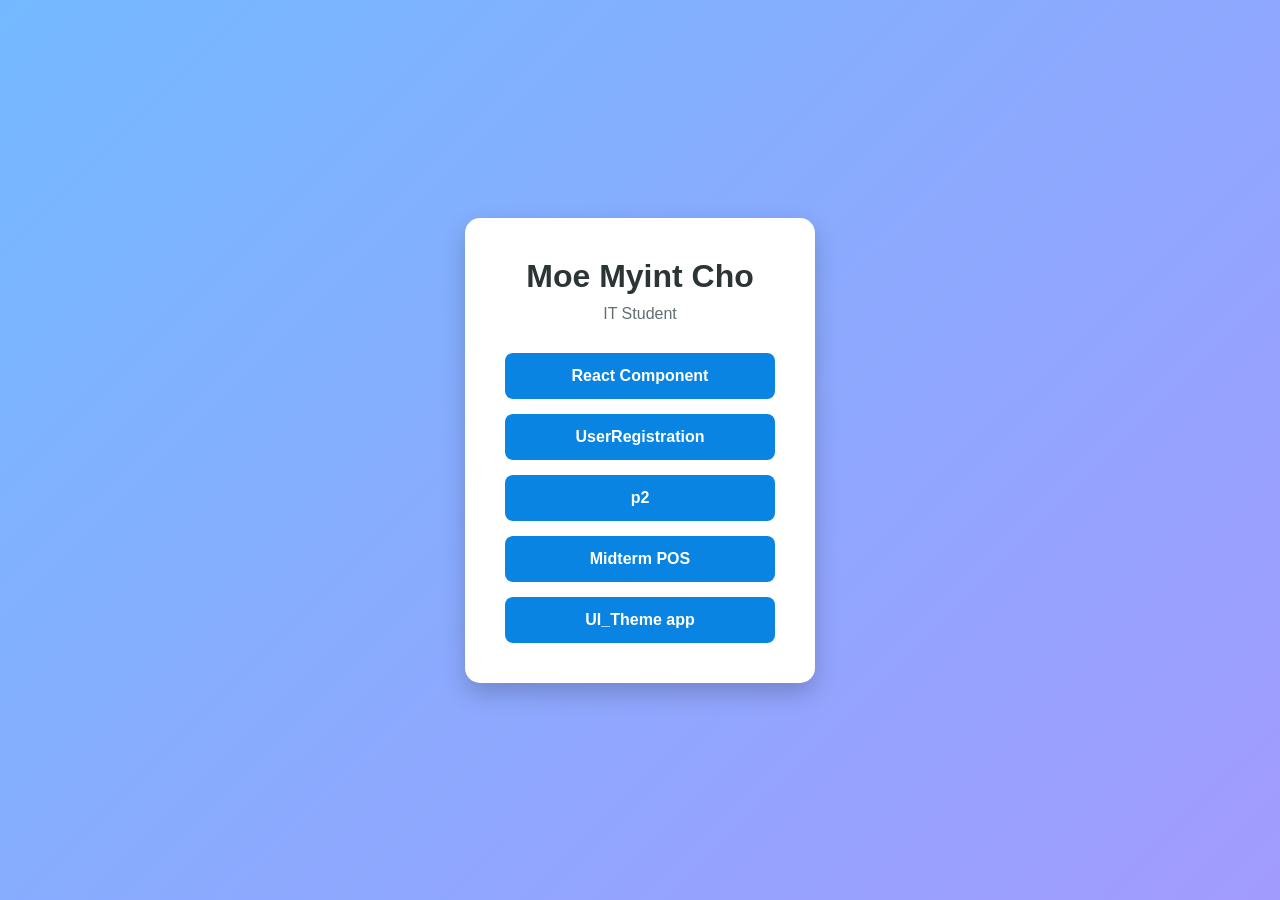
<file: index.html>
<!doctype html>
<html lang="en">
  <head>
    <meta charset="UTF-8" />
    <meta name="viewport" content="width=device-width, initial-scale=1.0" />
    <title>My Projects</title>
    <link rel="stylesheet" href="style.css" />
  </head>
  <body>
    <div class="card">
      <h1>Moe Myint Cho</h1>
      <p>IT Student</p>

      <div class="buttons">
        <a href="react-component/">React Component</a>
        <a href="UserRegistration/">UserRegistration</a>
        <a href="p2/">p2</a>
        <a href="midterm-pos-app/">Midterm POS</a>
        <a href="UI_Theme/">UI_Theme app</a>
      </div>
    </div>
  </body>
</html>
</file>
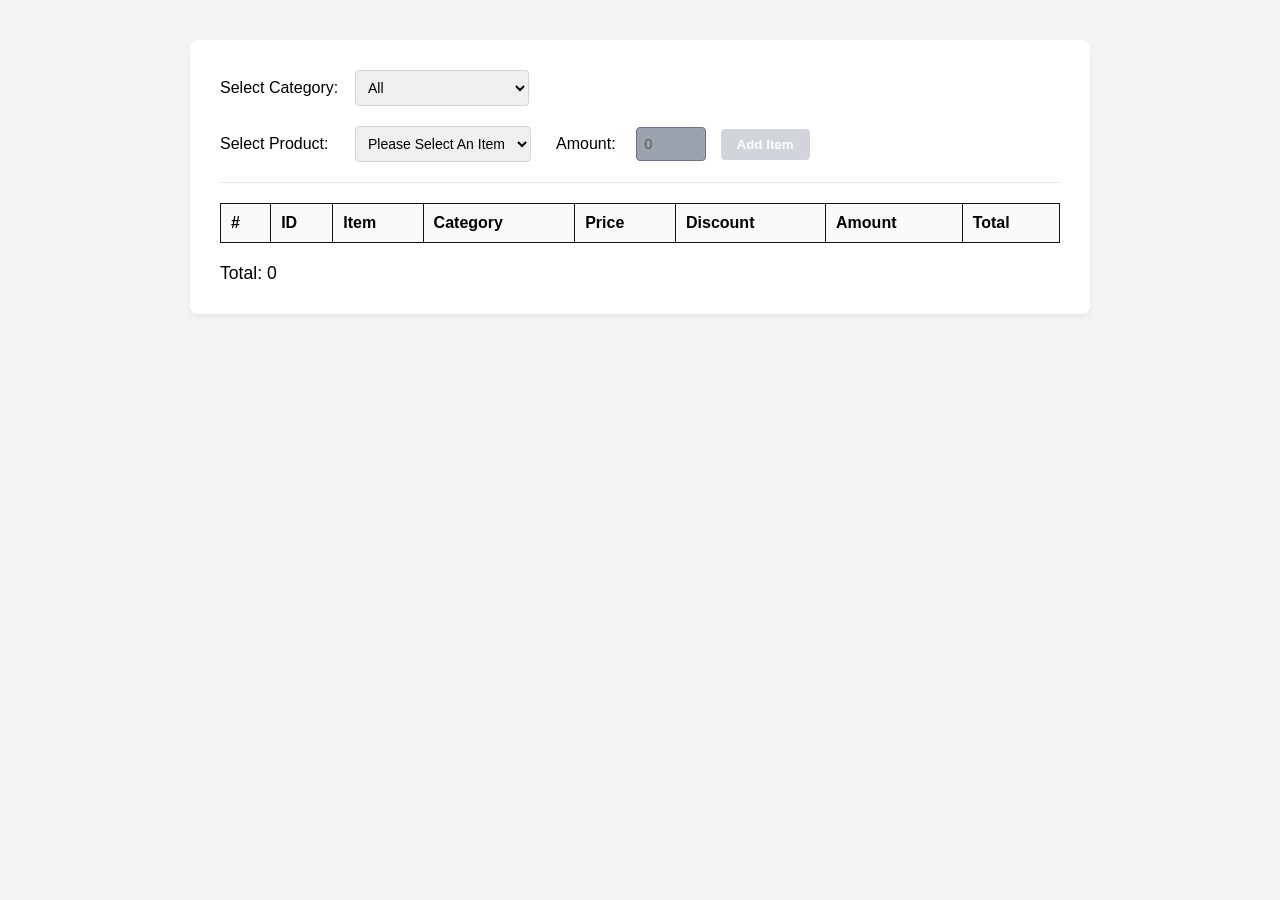
<file: midterm-pos-app/index.html>
<!doctype html>
<html lang="en">
  <head>
    <meta charset="UTF-8" />
    <link rel="icon" type="image/svg+xml" href="/midterm-pos-app/favicon.svg" />
    <meta name="viewport" content="width=device-width, initial-scale=1.0" />
    <title>midterm-pos-app</title>
    <script type="module" crossorigin src="/midterm-pos-app/assets/index-CNOH9YAf.js"></script>
    <link rel="stylesheet" crossorigin href="/midterm-pos-app/assets/index-DdFn68j1.css">
  </head>
  <body>
    <div id="root"></div>
  </body>
</html>
</file>
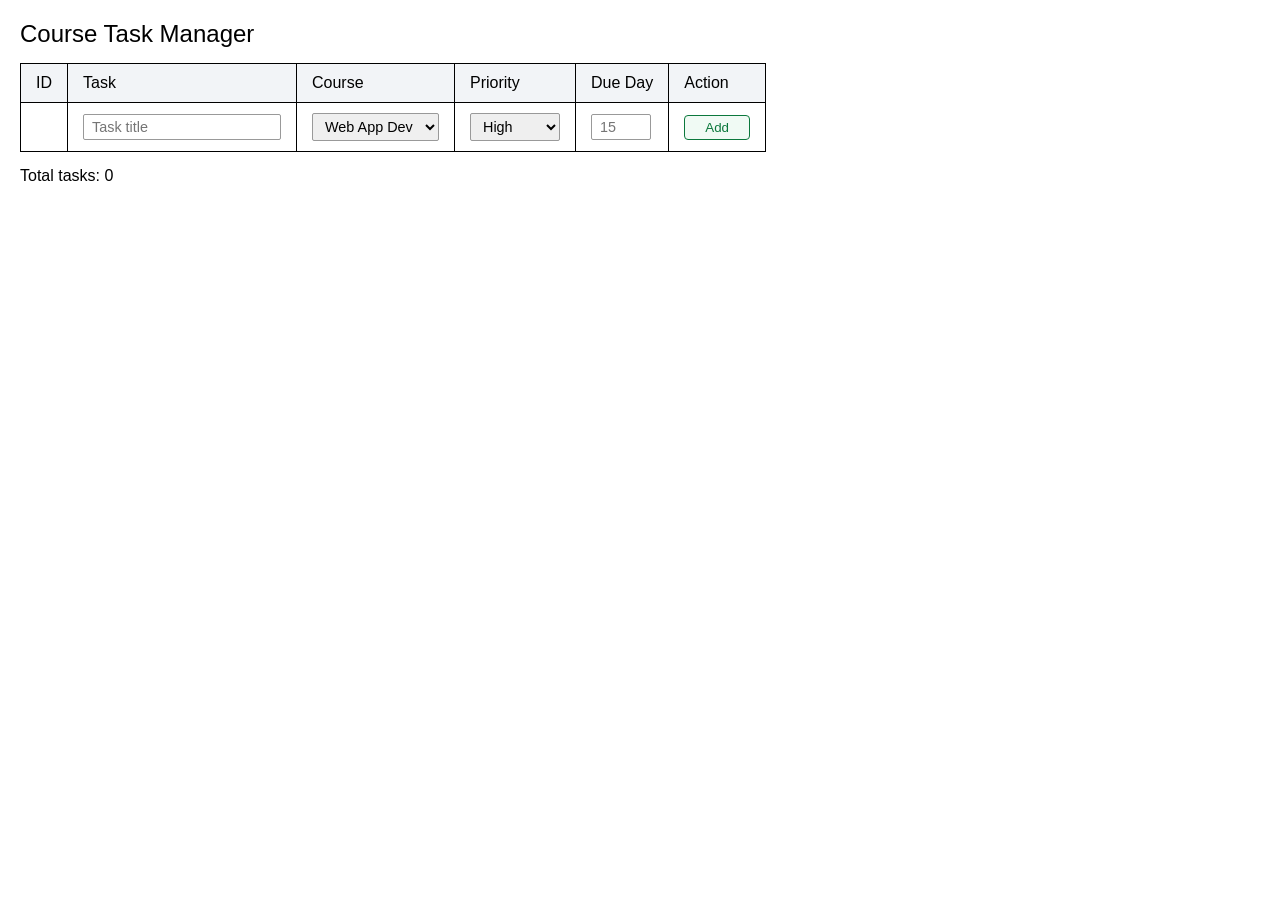
<file: p2/index.html>
<!doctype html>
<html lang="en">
  <head>
    <meta charset="UTF-8" />
    <meta name="viewport" content="width=device-width, initial-scale=1.0" />
    <title>Practice Midterm - Course Task Manager</title>
    <script type="module" crossorigin src="/p2/assets/index-BopxCxhH.js"></script>
    <link rel="stylesheet" crossorigin href="/p2/assets/index-DZZUyEZQ.css">
  </head>
  <body>
    <div id="root"></div>
  </body>
</html>
</file>
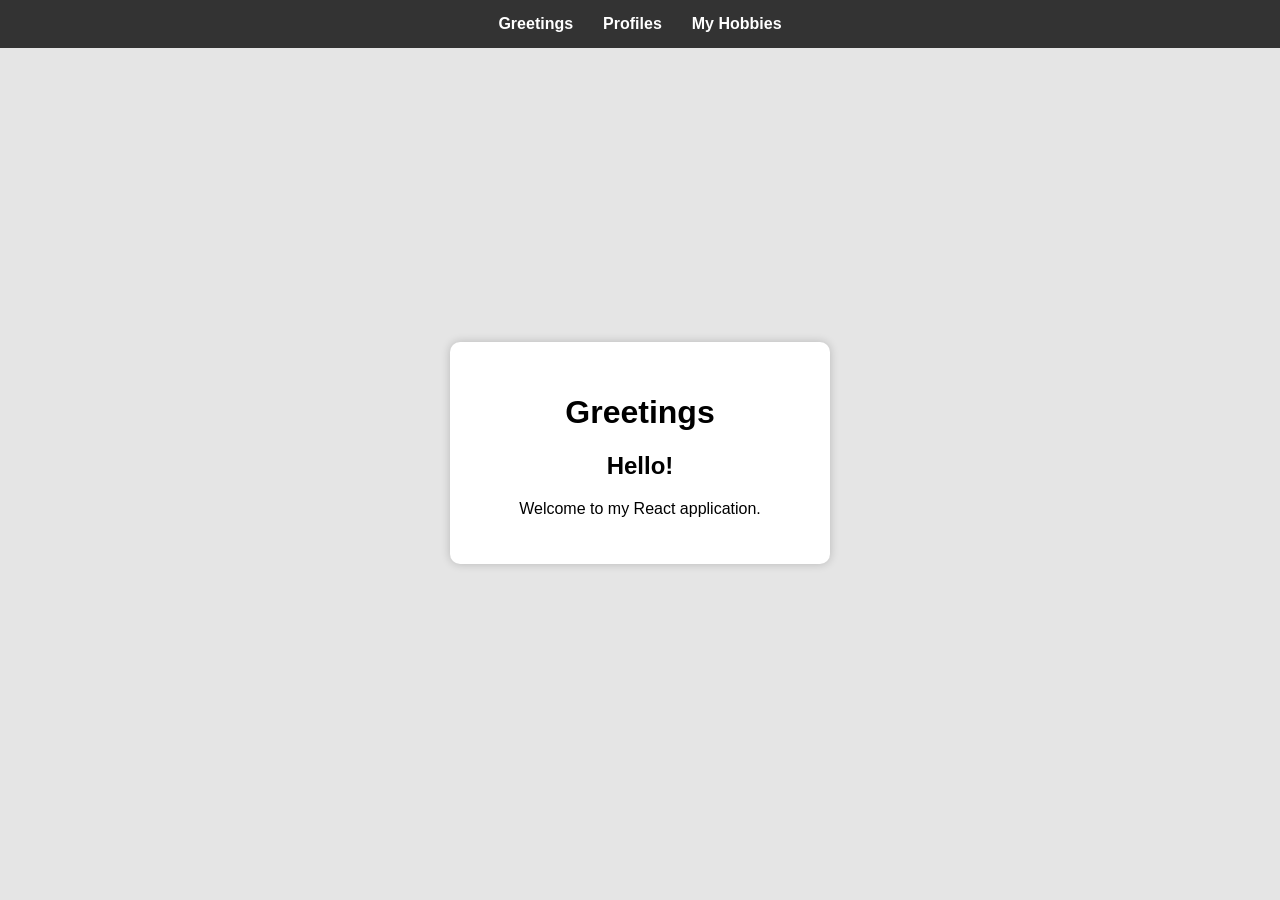
<file: react-component/index.html>
<!doctype html>
<html lang="en">
  <head>
    <meta charset="UTF-8" />
    <link rel="icon" type="image/svg+xml" href="/react-component/favicon.svg" />
    <meta name="viewport" content="width=device-width, initial-scale=1.0" />
    <title>react-route-example</title>
    <script type="module" crossorigin src="/react-component/assets/index-DjHP3pHo.js"></script>
    <link rel="stylesheet" crossorigin href="/react-component/assets/index-DVsbmKOQ.css">
  </head>
  <body>
    <div id="root"></div>
  </body>
</html>
</file>
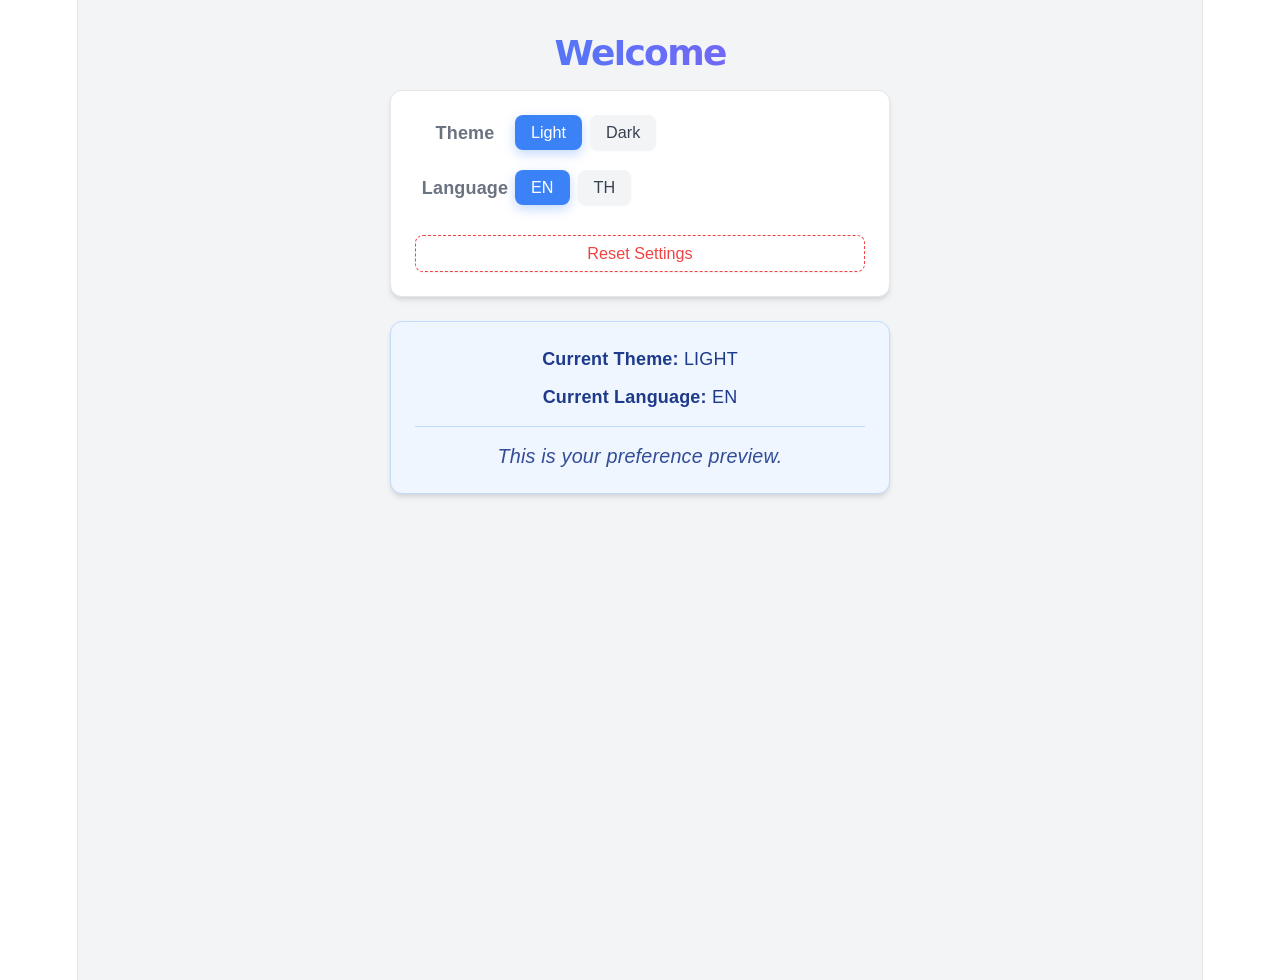
<file: UI_Theme/index.html>
<!doctype html>
<html lang="en">
  <head>
    <meta charset="UTF-8" />
    <link rel="icon" type="image/svg+xml" href="/UI_Theme/favicon.svg" />
    <meta name="viewport" content="width=device-width, initial-scale=1.0" />
    <title>ui_theme</title>
    <script type="module" crossorigin src="/UI_Theme/assets/index-BH5GNuAb.js"></script>
    <link rel="stylesheet" crossorigin href="/UI_Theme/assets/index-CxaRjk4s.css">
  </head>
  <body>
    <div id="root"></div>
  </body>
</html>
</file>
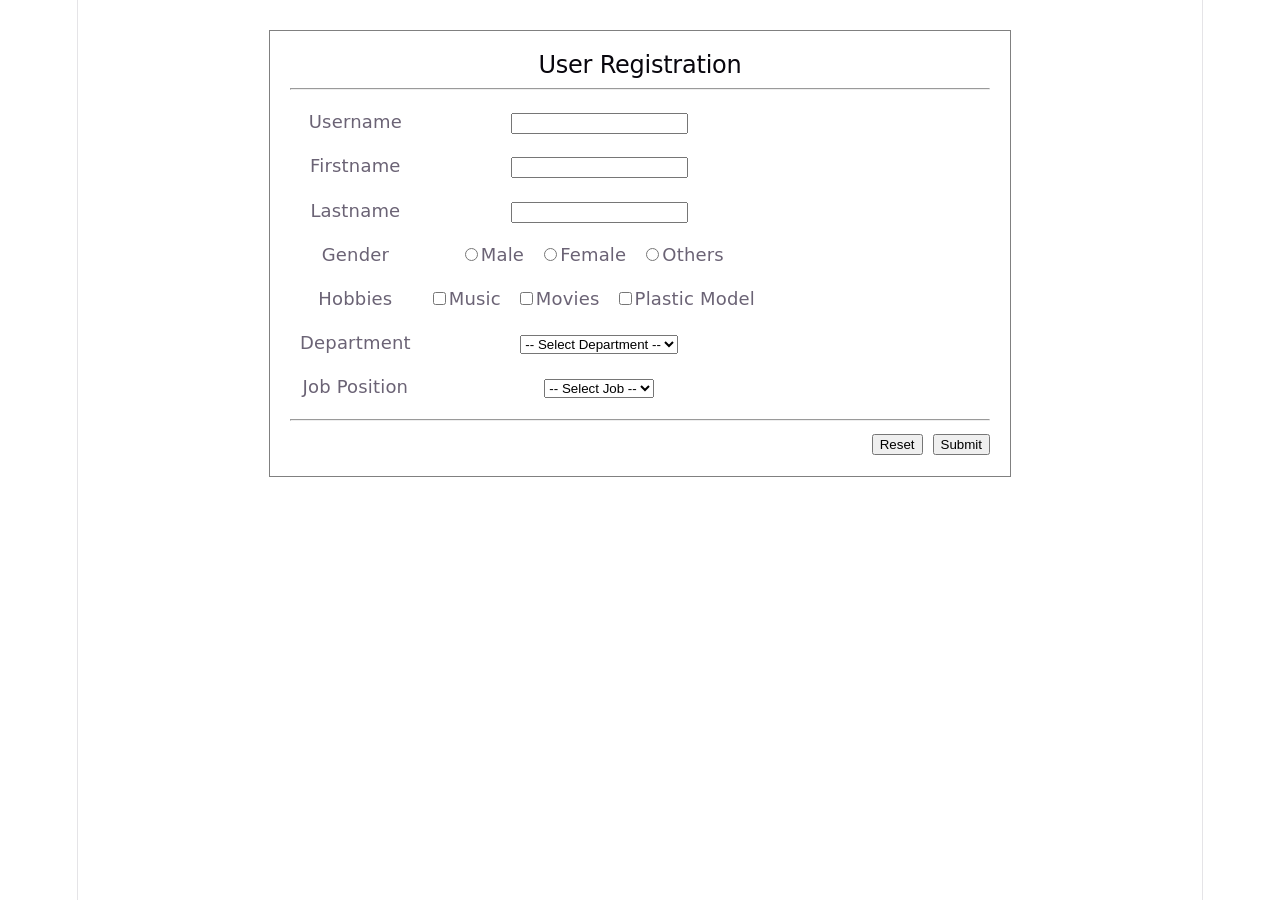
<file: UserRegistration/index.html>
<!doctype html>
<html lang="en">
  <head>
    <meta charset="UTF-8" />
    <link rel="icon" type="image/svg+xml" href="/UserRegistration/favicon.svg" />
    <meta name="viewport" content="width=device-width, initial-scale=1.0" />
    <title>userregistration</title>
    <script type="module" crossorigin src="/UserRegistration/assets/index-Cs2m3U8o.js"></script>
    <link rel="stylesheet" crossorigin href="/UserRegistration/assets/index-DxIajUJk.css">
  </head>
  <body>
    <div id="root"></div>
  </body>
</html>
</file>
<file: style.css>
* {
    margin: 0;
    padding: 0;
    box-sizing: border-box;
}

body {
    font-family: Arial, Helvetica, sans-serif;
    background: linear-gradient(135deg, #74b9ff, #a29bfe);
    display: flex;
    justify-content: center;
    align-items: center;
    height: 100vh;
}

.card {
    background: white;
    padding: 40px;
    width: 350px;
    text-align: center;
    border-radius: 15px;
    box-shadow: 0 10px 25px rgba(0,0,0,0.2);
}

.card h1 {
    color: #2d3436;
    margin-bottom: 10px;
}

.card p {
    color: #636e72;
    margin-bottom: 30px;
}

.buttons {
    display: flex;
    flex-direction: column;
    gap: 15px;
}

.buttons a {
    text-decoration: none;
    background: #0984e3;
    color: white;
    padding: 14px;
    border-radius: 8px;
    font-weight: bold;
    transition: 0.3s;
}

.buttons a:hover {
    background: #0652dd;
    transform: translateY(-2px);
}
</file>
<file: midterm-pos-app/assets/index-DdFn68j1.css>
.app-container{background:#fff;border-radius:8px;max-width:900px;margin:0 auto;padding:30px;box-shadow:0 4px 6px #0000000d}.control-group{align-items:center;gap:15px;margin-bottom:20px;display:flex}.control-label{min-width:120px;font-weight:500}select,input[type=number]{border:1px solid #d1d5db;border-radius:4px;padding:8px;font-size:14px}input[type=number]{width:70px}input:disabled{background-color:#9ca3af;border-color:#6b7280}.btn-add{cursor:pointer;border:none;border-radius:4px;padding:8px 16px;font-weight:700;transition:all .2s}.btn-add:enabled{color:#fff;background-color:#3b82f6}.btn-add:disabled{color:#fff;cursor:not-allowed;background-color:#d1d5db}.error-message{color:#ef4444;font-size:14px}.divider{background:#e5e7eb;border:0;height:1px;margin:20px 0}.purchase-table{border-collapse:collapse;width:100%;margin-bottom:20px}.purchase-table th,.purchase-table td{text-align:left;border:1px solid #111;padding:10px}.purchase-table th{background-color:#f9fafb}.category-icon{color:#3b82f6;font-size:1.2em}.grand-total{font-size:1.1rem;font-weight:500}body{background-color:#f3f4f6;margin:0;padding:40px 20px;font-family:-apple-system,BlinkMacSystemFont,Segoe UI,Roboto,Oxygen,Ubuntu,Cantarell,sans-serif}*{box-sizing:border-box}
</file>
<file: p2/assets/index-DZZUyEZQ.css>
body{margin:0}:root{font-family:Arial,Helvetica,sans-serif;padding-left:20px}.task-table{border-collapse:collapse;text-align:left;margin-top:15px;width:auto}.task-table th,.task-table td{border:1px solid black;padding:10px 15px}.task-table th{background-color:#f2f4f7;font-weight:400}#h1{font-size:1.5rem;font-weight:400;margin-top:20px}#summary-area{margin-top:15px;font-size:1rem}#error-message{color:#c00020;margin-top:10px;font-size:1rem}.input-field{padding:4px 8px;border:1px solid #999;border-radius:2px;font-size:.9rem;width:100%;box-sizing:border-box}.num-input{width:60px}.delete-btn{color:#a81c1c;border:1px solid #a81c1c;background-color:#fdf2f2;border-radius:4px;padding:4px 12px;cursor:pointer;display:flex;align-items:center;gap:4px}.delete-btn:hover{background-color:#f7e6e6}.add-btn{color:#0b783c;border:1px solid #0b783c;background-color:#f0faf4;border-radius:4px;padding:4px 20px;cursor:pointer}.add-btn:hover{background-color:#e2f5ea}
</file>
<file: react-component/assets/index-DVsbmKOQ.css>
body{background:#e5e5e5;margin:0;font-family:Arial,sans-serif}.navbar{background:#333;justify-content:center;gap:30px;padding:15px;display:flex}.navbar a{color:#fff;font-weight:700;text-decoration:none}.container{justify-content:center;align-items:center;height:90vh;display:flex}.card{text-align:center;background:#fff;border-radius:10px;width:320px;padding:30px;box-shadow:0 0 10px #0003}.card ul{text-align:left;display:inline-block}
</file>
<file: UI_Theme/assets/index-CxaRjk4s.css>
:root{--text:#6b6375;--text-h:#08060d;--bg:#fff;--border:#e5e4e7;--code-bg:#f4f3ec;--accent:#aa3bff;--accent-bg:#aa3bff1a;--accent-border:#aa3bff80;--social-bg:#f4f3ec80;--shadow:#0000001a 0 10px 15px -3px, #0000000d 0 4px 6px -2px;--sans:system-ui, "Segoe UI", Roboto, sans-serif;--heading:system-ui, "Segoe UI", Roboto, sans-serif;--mono:ui-monospace, Consolas, monospace;font:18px/145% var(--sans);letter-spacing:.18px;--lightningcss-light:initial;--lightningcss-dark: ;color-scheme:light dark;color:var(--text);background:var(--bg);font-synthesis:none;text-rendering:optimizelegibility;-webkit-font-smoothing:antialiased;-moz-osx-font-smoothing:grayscale}@media (prefers-color-scheme:dark){:root{--lightningcss-light: ;--lightningcss-dark:initial}}@media (width<=1024px){:root{font-size:16px}}@media (prefers-color-scheme:dark){:root{--text:#9ca3af;--text-h:#f3f4f6;--bg:#16171d;--border:#2e303a;--code-bg:#1f2028;--accent:#c084fc;--accent-bg:#c084fc26;--accent-border:#c084fc80;--social-bg:#2f303a80;--shadow:#0006 0 10px 15px -3px, #00000040 0 4px 6px -2px}#social .button-icon{filter:invert()brightness(2)}}body{margin:0}#root{text-align:center;border-inline:1px solid var(--border);box-sizing:border-box;flex-direction:column;width:1126px;max-width:100%;min-height:100svh;margin:0 auto;display:flex}h1,h2{font-family:var(--heading);color:var(--text-h);font-weight:500}h1{letter-spacing:-1.68px;margin:32px 0;font-size:56px}@media (width<=1024px){h1{margin:20px 0;font-size:36px}}h2{letter-spacing:-.24px;margin:0 0 8px;font-size:24px;line-height:118%}@media (width<=1024px){h2{font-size:20px}}p{margin:0}code,.counter{font-family:var(--mono);color:var(--text-h);border-radius:4px;display:inline-flex}code{background:var(--code-bg);padding:4px 8px;font-size:15px;line-height:135%}:root{--bg-color:#f3f4f6;--text-main:#1f2937;--text-muted:#6b7280;--panel-bg:#fff;--border-color:#e5e7eb;--btn-bg:#f3f4f6;--btn-text:#374151;--btn-active-bg:#3b82f6;--btn-active-text:#fff;--btn-hover:#e5e7eb;--card-bg:#eff6ff;--card-text:#1e3a8a;--card-border:#bfdbfe;--danger-text:#ef4444;--danger-hover:#fee2e2;--shadow-sm:0 1px 2px 0 #0000000d;--shadow-md:0 4px 6px -1px #0000001a, 0 2px 4px -1px #0000000f;--radius:12px}[data-theme=dark]{--bg-color:#111827;--text-main:#f9fafb;--text-muted:#9ca3af;--panel-bg:#1f2937;--border-color:#374151;--btn-bg:#374151;--btn-text:#d1d5db;--btn-active-bg:#3b82f6;--btn-active-text:#fff;--btn-hover:#4b5563;--card-bg:#1e3a8a;--card-text:#eff6ff;--card-border:#1e40af;--danger-text:#f87171;--danger-hover:#7f1d1d}.app-wrapper{background-color:var(--bg-color);min-height:100vh;color:var(--text-main);justify-content:center;padding:40px 20px;font-family:Inter,-apple-system,BlinkMacSystemFont,Segoe UI,Roboto,sans-serif;transition:background-color .3s,color .3s;display:flex}.container{width:100%;max-width:500px}header{text-align:center;margin-bottom:24px}header h1{background:linear-gradient(90deg,#3b82f6,#8b5cf6);-webkit-text-fill-color:transparent;-webkit-background-clip:text;margin:0;font-size:2rem;font-weight:700}.settings-panel{background-color:var(--panel-bg);border:1px solid var(--border-color);border-radius:var(--radius);box-shadow:var(--shadow-md);margin-bottom:24px;padding:24px;transition:all .3s}.setting-group{align-items:center;margin-bottom:20px;display:flex}.setting-group strong{width:100px;color:var(--text-muted)}.btn-group{gap:8px;display:flex}button{background-color:var(--btn-bg);color:var(--btn-text);cursor:pointer;box-shadow:var(--shadow-sm);border:none;border-radius:8px;padding:8px 16px;font-size:.9rem;font-weight:500;transition:all .2s}button:hover{background-color:var(--btn-hover)}button:active{transform:scale(.97)}button.active{background-color:var(--btn-active-bg);color:var(--btn-active-text);box-shadow:0 4px 12px #3b82f64d}button.reset-btn{width:100%;color:var(--danger-text);border:1px dashed var(--danger-text);background-color:#0000;margin-top:10px}button.reset-btn:hover{background-color:var(--danger-hover)}.preview-card{background-color:var(--card-bg);color:var(--card-text);border:1px solid var(--card-border);border-radius:var(--radius);box-shadow:var(--shadow-md);padding:24px;transition:all .3s}.preview-card p{margin:0 0 12px}.preview-card hr{background-color:var(--card-border);border:0;height:1px;margin:16px 0}.preview-msg{opacity:.9;font-size:1.1rem;font-style:italic;margin:0!important}
</file>
<file: UserRegistration/assets/index-DxIajUJk.css>
:root{--text:#6b6375;--text-h:#08060d;--bg:#fff;--border:#e5e4e7;--code-bg:#f4f3ec;--accent:#aa3bff;--accent-bg:#aa3bff1a;--accent-border:#aa3bff80;--social-bg:#f4f3ec80;--shadow:#0000001a 0 10px 15px -3px, #0000000d 0 4px 6px -2px;--sans:system-ui, "Segoe UI", Roboto, sans-serif;--heading:system-ui, "Segoe UI", Roboto, sans-serif;--mono:ui-monospace, Consolas, monospace;font:18px/145% var(--sans);letter-spacing:.18px;--lightningcss-light:initial;--lightningcss-dark: ;color-scheme:light dark;color:var(--text);background:var(--bg);font-synthesis:none;text-rendering:optimizelegibility;-webkit-font-smoothing:antialiased;-moz-osx-font-smoothing:grayscale}@media (prefers-color-scheme:dark){:root{--lightningcss-light: ;--lightningcss-dark:initial}}@media (width<=1024px){:root{font-size:16px}}@media (prefers-color-scheme:dark){:root{--text:#9ca3af;--text-h:#f3f4f6;--bg:#16171d;--border:#2e303a;--code-bg:#1f2028;--accent:#c084fc;--accent-bg:#c084fc26;--accent-border:#c084fc80;--social-bg:#2f303a80;--shadow:#0006 0 10px 15px -3px, #00000040 0 4px 6px -2px}#social .button-icon{filter:invert()brightness(2)}}body{margin:0}#root{text-align:center;border-inline:1px solid var(--border);box-sizing:border-box;flex-direction:column;width:1126px;max-width:100%;min-height:100svh;margin:0 auto;display:flex}h1,h2{font-family:var(--heading);color:var(--text-h);font-weight:500}h1{letter-spacing:-1.68px;margin:32px 0;font-size:56px}@media (width<=1024px){h1{margin:20px 0;font-size:36px}}h2{letter-spacing:-.24px;margin:0 0 8px;font-size:24px;line-height:118%}@media (width<=1024px){h2{font-size:20px}}p{margin:0}code,.counter{font-family:var(--mono);color:var(--text-h);border-radius:4px;display:inline-flex}code{background:var(--code-bg);padding:4px 8px;font-size:15px;line-height:135%}.container{border:1px solid #ccc;width:800px;margin:30px auto;padding:15px;font-family:Arial,sans-serif}.title{font-size:26px;font-weight:700}.form-row{align-items:center;margin:10px 0;display:flex}.form-row label{width:120px}.form-row input[type=text],.form-row select{width:180px;padding:5px}.buttons{text-align:right;margin-top:20px}.buttons button{margin-left:10px;padding:6px 15px}.result{margin-top:30px}.result p{margin:6px 0}
</file>
